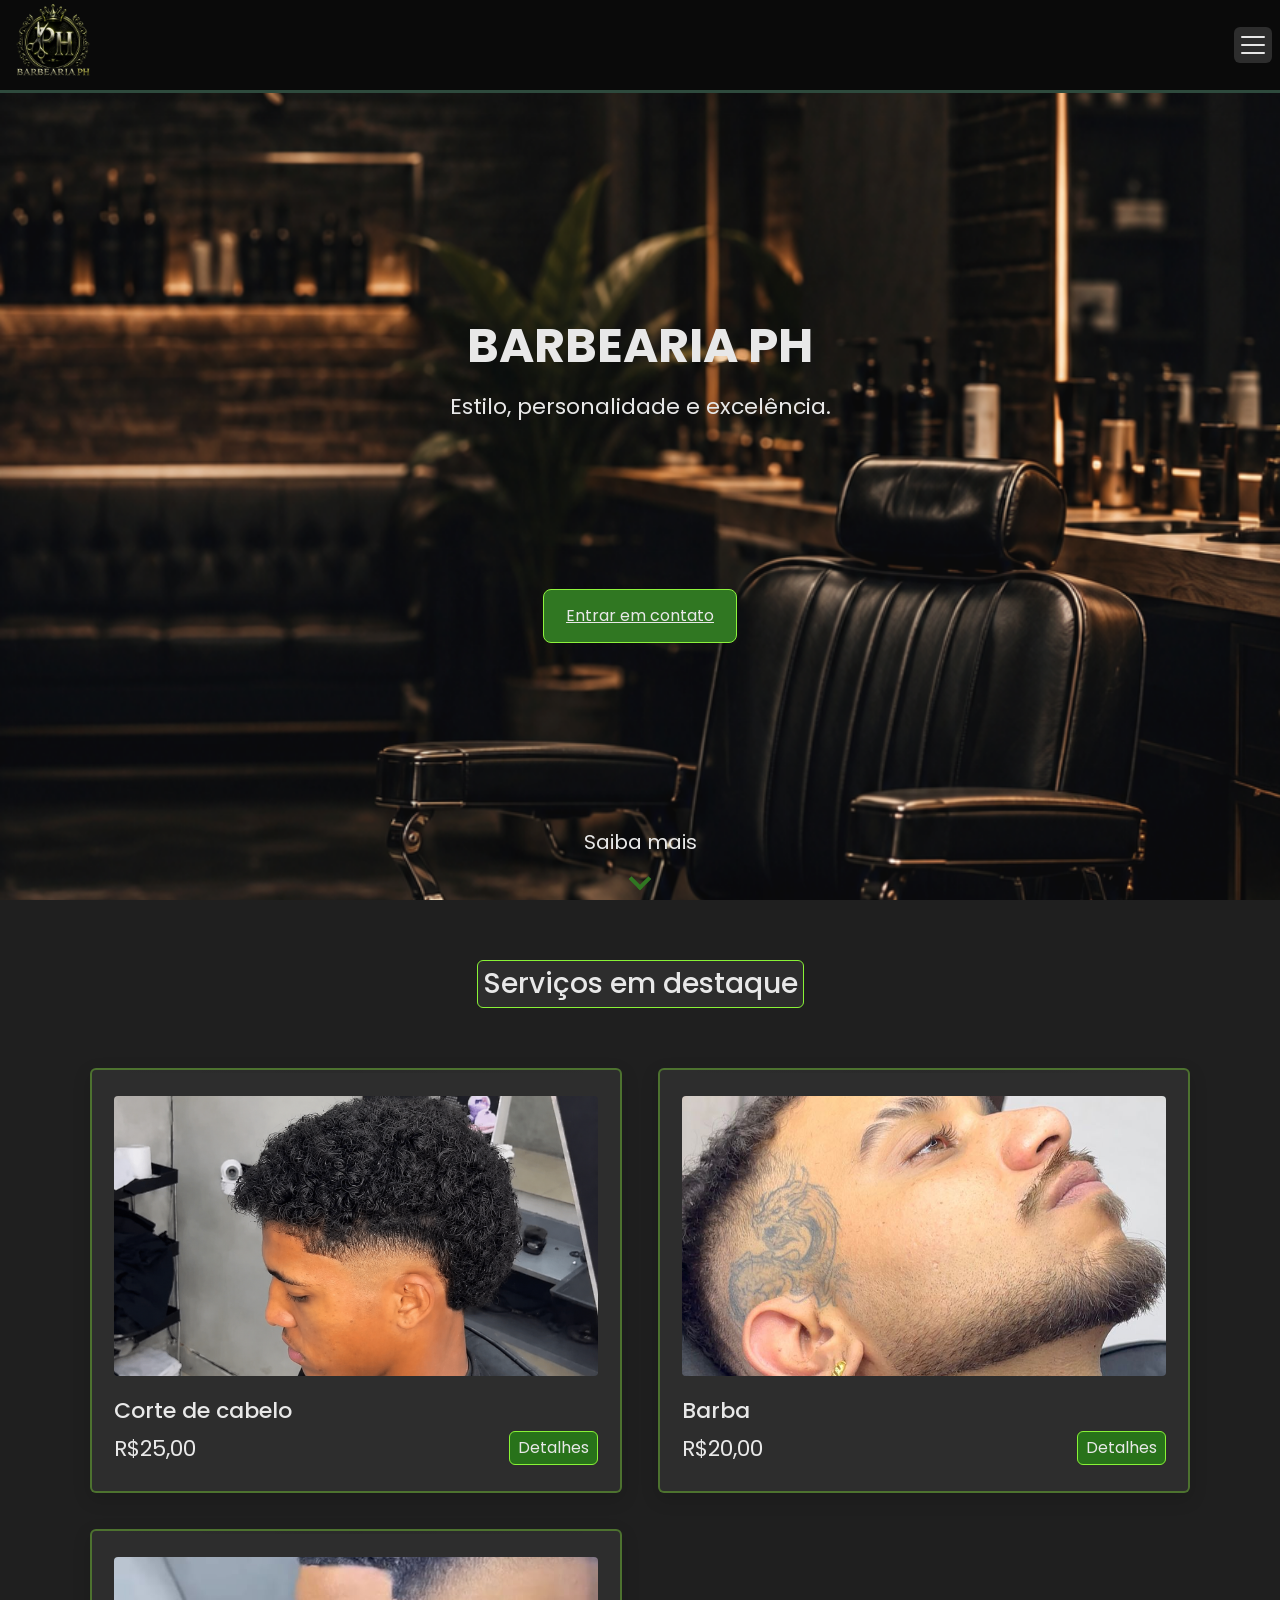
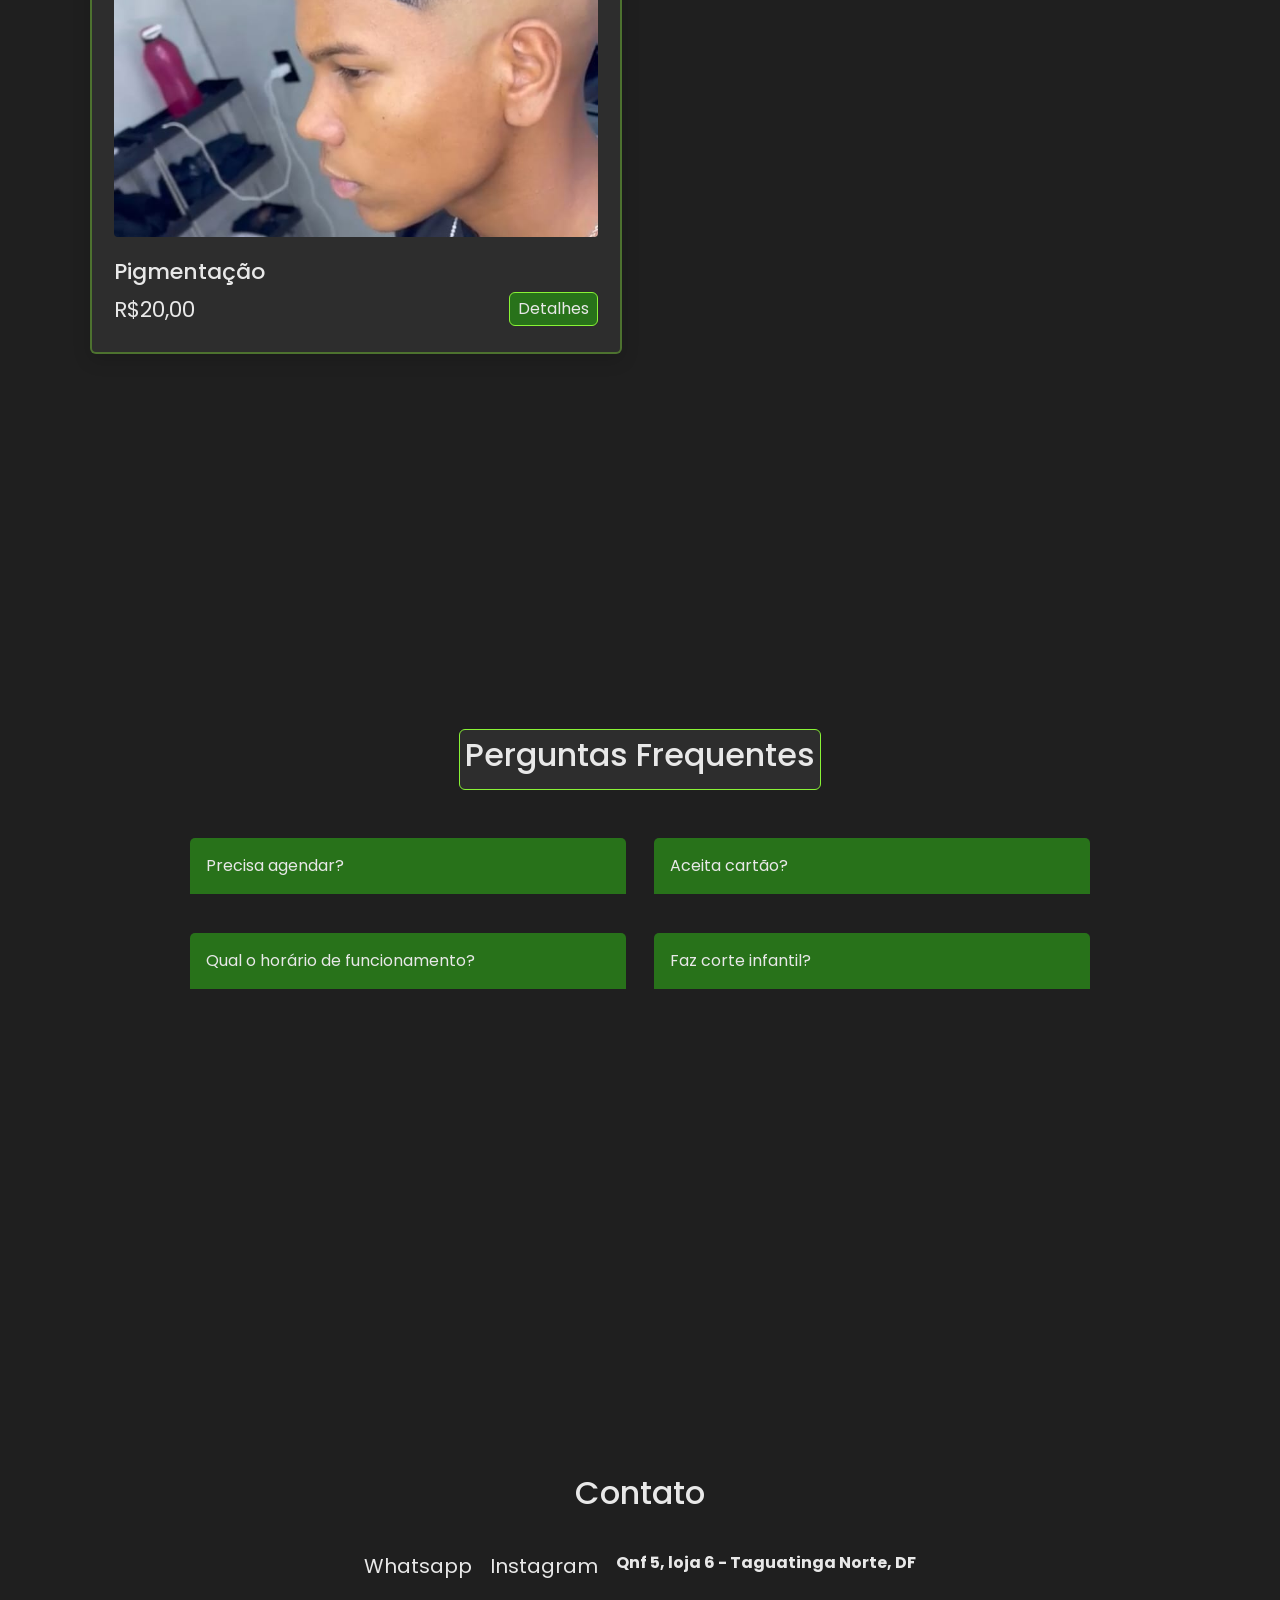
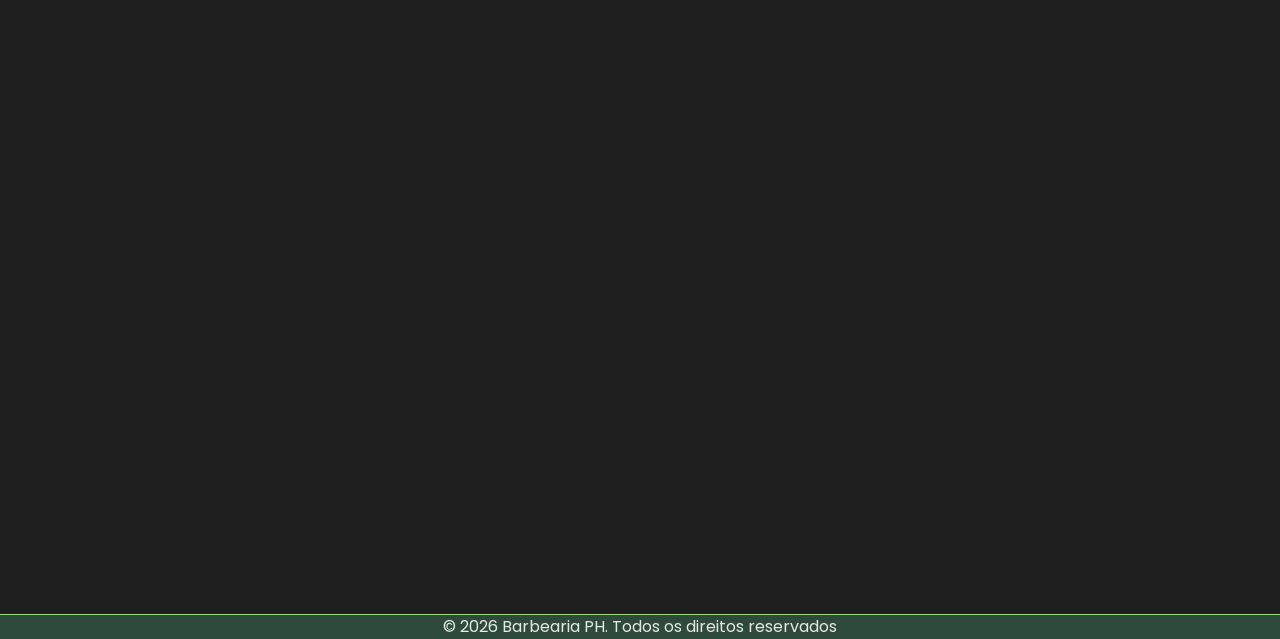
<file: index.html>
<!DOCTYPE html>
<html lang="pt-br">
<head>
    <meta charset="UTF-8">
    <meta name="viewport" content="width=device-width, initial-scale=1.0">
    <title>Barbearia PH</title>

    <link href="https://cdn.jsdelivr.net/npm/bootstrap@5.3.8/dist/css/bootstrap.min.css" rel="stylesheet">
    <script src="https://cdn.jsdelivr.net/npm/bootstrap@5.3.8/dist/js/bootstrap.bundle.min.js"></script>
    <link rel="stylesheet" href="css/index.css">
    <script src="js/index.js" defer></script>
</head>
<body>
    <header>
        <nav class="navbar fixed-top">
            <div class="container-fluid px-2">
                <figure class="header-logo">
                    <a href="index.html" class="logo"><img src="img/logobarbeariaph.png" alt="Logo da Barbearia PH" /></a>
                </figure>
                <button class="navbar-toggler" type="button" data-bs-toggle="offcanvas" data-bs-target="#offcanvasNavbar" aria-controls="offcanvasNavbar" aria-label="Toggle navigation">
                    <span class="navbar-toggler-icon"></span>
                </button>
                <div class="offcanvas offcanvas-end" tabindex="-1" id="offcanvasNavbar" aria-labelledby="offcanvasNavbarLabel">
                    <div class="offcanvas-header">
                        <a class="offcanvas-title" id="offcanvasNavbarLabel" href="index.html">Barbearia PH</a>
                        <button type="button" class="btn-close" data-bs-dismiss="offcanvas" aria-label="Close"></button>
                    </div>
                <div class="offcanvas-body">
                    <ul class="navbar-nav justify-content-end flex-grow-1 pe-3">
                        <li class="nav-item">
                            <a class="nav-link-active" aria-current="page" href="index.html">Home</a>
                        </li>
                        <li class="nav-item">
                            <a class="nav-link" href="servicos.html" target="_blank">Serviços</a>
                        </li>
                        <li class="nav-item">
                            <a class="nav-link" href="#perguntas-frequentes">FAQ</a>
                        </li>
                        <li class="nav-item">
                            <a class="nav-link" href="#contato">Contato</a>
                        </li>
                    </ul>
                </div>
                </div>
            </div>
        </nav>
    </header>
    <main>
        <section class="page-um">
            <section class="hero">
                <div class="hero-content">
                    <div class="hero-title-container">
                        <h1 class="hero-title">BARBEARIA PH</h1>
                    </div>
                    <div class="hero-slogan-container">
                        <p class="hero-slogan">Estilo, personalidade e excelência.</p>
                    </div>
                </div>
                <section class = "button">
                    <div class="button-container">
                        <a class="btnagendar" href="https://wa.me/5561995094496" target="_blank" rel="noopener noreferrer">Entrar em contato</a>
                    </div>
                </section>
                <section class="saiba-mais">
                    <div class="saiba-mais-container">
                        <a href="#servicos" class="btn-saiba-mais">
                            <span class="texto">Saiba mais</span>
                            <span class="seta" aria-hidden="true"></span>
                        </a>
                    </div>
                </section>
            </section>
        </section>
        <section class="servicos" id="servicos">
            <section class="page-dois">
                <section class="servicos-dstq">
                        <h2 class="servicos-dstq-titulo">Serviços em destaque</h2>
                </section>
                <section class="cards-servicos">
                    <!--Card serviço 1-->
                    <div class="hero-servicos">
                        <section class="servicos-dstq-container">       
                                <div class="servicos-dstq-top">
                                        <img src="img/servicodstq1.png" alt="Serviço 1" class="servicos-item-img"></img>                       
                                </div>
                                <div class="servicos-dstq-bottom">
                                    <div class="servicos-item-texto">
                                        <h2 class="servicos-item-titulo">Corte de cabelo</h2>
                                        <p class="servico-item-preco">R$25,00</p>
                                    </div>
                                    <div class="btn-detalhes-container">
                                        <div class="btn-detalhes">
                                            <a  href="servicos.html" target="_blank">Detalhes</a>
                                        </div>                           
                                    </div>
                                </div>
                        </section>
                    </div>
                    <!--Card serviço 2-->
                    <div class="hero-servicos">
                        <section class="servicos-dstq-container">       
                                <div class="servicos-dstq-top">
                                        <img src="img/servicodstq2.jpeg" alt="Serviço 2" class="servicos-item-img"></img>                       
                                </div>
                                <div class="servicos-dstq-bottom">
                                    <div class="servicos-item-texto">
                                        <h2 class="servicos-item-titulo">Barba</h2>
                                        <p class="servico-item-preco">R$20,00</p>
                                    </div>
                                    <div class="btn-detalhes-container">
                                        <div class="btn-detalhes">
                                            <a  href="servicos.html" target="_blank">Detalhes</a>
                                        </div>                           
                                    </div>
                                </div>
                        </section>
                    </div>
                    <!--Card serviço 3-->
                    <div class="hero-servicos">
                        <section class="servicos-dstq-container">       
                                <div class="servicos-dstq-top">
                                        <img src="img/servicodstq3.jpeg" alt="Serviço 3" class="servicos-item-img"></img>                       
                                </div>
                                <div class="servicos-dstq-bottom">
                                    <div class="servicos-item-texto">
                                        <h2 class="servicos-item-titulo">Pigmentação</h2>
                                        <p class="servico-item-preco">R$20,00</p>
                                    </div>
                                    <div class="btn-detalhes-container">
                                        <div class="btn-detalhes">
                                            <a  href="servicos.html" target="_blank">Detalhes</a>
                                        </div>                           
                                    </div>
                                </div>
                        </section>
                    </div>
                </section>        
            </section>
        </section>
        <section class="perguntas-frequentes" id="perguntas-frequentes">
            <section class="page-tres">
                <section class="faq-container">
                    <div class="faq-titulo">
                        <h2>Perguntas Frequentes</h2>
                    </div>
                    <!--ITEM 1-->
                    <section class="faq-item-container">
                        <div class="faq-item">
                            <button class="faq-question">
                                Precisa agendar?
                            </button>
                            <div class="faq-answer">
                                <p>Não é preciso, mas caso queira entre em contato conosco.</p>
                            </div>
                        </div>
                        <!--ITEM 2-->
                        <div class="faq-item">
                            <button class="faq-question">
                                Aceita cartão?
                            </button>
                            <div class="faq-answer">
                                <p>Sim, aceitamos cartão, pix e dinheiro.</p>
                            </div>
                        </div>
                        <!--ITEM 3-->
                        <div class="faq-item">
                            <button class="faq-question">
                                Qual o horário de funcionamento?
                            </button>
                            <div class="faq-answer">
                                <p>Segunda a sábado, das 9h às 19h.</p>
                            </div>
                        </div>
                        <div class="faq-item">
                            <button class="faq-question">
                                Faz corte infantil?
                            </button>
                            <div class="faq-answer">
                                <p>Sim,fazemos corte infantil.</p>
                            </div>
                        </div>
                    </section>
                </section>
            </section>
        </section>     
        <section class="contato" id="contato">
            <section class="page-tres">
                <section class="contato-container">
                    <div class="contato-titulo">
                        <h2>Contato</h2>
                    </div>
                    <section class="contato-item-container">
                        <!--ITEM 1-->
                        <div class="contato-item">
                           <nav>
                            <a class="link" href="https://wa.me/5561995094496" target="_blank">Whatsapp</a>
                           </nav>
                        </div>
                        <!--ITEM 2-->
                        <div class="contato-item">
                           <nav>
                            <a class="link" href="https://www.instagram.com/barberia_ph._?utm_source=ig_web_button_share_sheet&igsh=ZDNlZDc0MzIxNw==" target="_blank">Instagram</a>
                           </nav>
                        </div>
                        <!--ITEM 3-->
                        <section class="localizacao">
                        <div class="contato-item" id="contato-item">
                            <p>Qnf 5, loja 6 - Taguatinga Norte, DF</p>
                            <nav class="maps-barbearia">
                                <iframe class="mapa"src="https://www.google.com/maps/embed?pb=!1m18!1m12!1m3!1d295.21614324778017!2d-48.066659798179316!3d-15.817302652990191!2m3!1f0!2f0!3f0!3m2!1i1024!2i768!4f13.1!3m3!1m2!1s0x935a33482e25b237%3A0x584cac6ee8451214!2sBARBEARIA%20PH!5e1!3m2!1spt-BR!2sbr!4v1782081205339!5m2!1spt-BR!2sbr" width="600" height="450" style="border:0;" allowfullscreen="" loading="lazy" referrerpolicy="no-referrer-when-downgrade"></iframe>
                            </nav>
                           </section>
                        </div>
                    </section>
                </section>
            </section>
        </section>
    </main> 
    <footer>
        <p class="footer-texto">&copy; 2026 Barbearia PH. Todos os direitos reservados</p>
    </footer>               
</body>
</html>
</file>
<file: css/index.css>
@import url('https://fonts.googleapis.com/css2?family=Orbitron:wght@400..900&family=Poppins:ital,wght@0,100;0,200;0,300;0,400;0,500;0,600;0,700;0,800;0,900;1,100;1,200;1,300;1,400;1,500;1,600;1,700;1,800;1,900&family=Roboto:ital,wght@0,100..900;1,100..900&display=swap');
@import url('https://fonts.googleapis.com/css2?family=Orbitron:wght@400..900&family=Poppins:ital,wght@0,100;0,200;0,300;0,400;0,500;0,600;0,700;0,800;0,900;1,100;1,200;1,300;1,400;1,500;1,600;1,700;1,800;1,900&family=Roboto:ital,wght@0,100..900;1,100..900&display=swap');

* {
    margin: 0;
    padding: 0;
    font-family: 'Poppins', sans-serif;
    box-sizing: border-box;
}
body {
    width: 100%;
    min-height: 100dvh;
}

html {
    scroll-behavior: smooth;
}
main > section{
    scroll-snap-align: start;
}
.header-logo {
    margin: 0;
}

.header-logo img {
    width: 5.625rem;
    height: auto;
    display: block;
}

.navbar  {
    background-color: #0A0A0A;
    min-height: 3.5rem;
    padding: 0px 0px;
    border-bottom: 3px solid #2E4A3D;
    }

.navbar-toggler {
    width: 38px;
    height: 36px;
    padding: 0;
    display: flex;
    align-items: center;
    justify-content: center;
    border: none;
    border-radius: 8px;
    background-color: #2D2D2D;
    border-radius: 6px;
}

.navbar-toggler-icon {
    background-image: url("data:image/svg+xml,%3csvg xmlns='http://www.w3.org/2000/svg' viewBox='0 0 30 30'%3e%3cpath stroke='rgba(232,232,232,1)' stroke-linecap='round' stroke-miterlimit='10' stroke-width='2' d='M4 7h22M4 15h22M4 23h22'/%3e%3c/svg%3e") !important;
}   

.container-fluid {
    padding: 0px 0px;

}

.offcanvas-header {
    background-color: #0A0A0A;
    border-bottom: 3px solid #2E4A3D ;
}

.offcanvas-title {
    color: #E8E8E8;
    font-size: 22px;
    font-weight: bold;
    text-decoration: none;
}

.offcanvas-title:hover {
    color: #89F336;
    text-decoration: none;
}

.offcanvas-body {
    background-color: #0A0A0A;
}

.nav-link-active {
    color: #E8E8E8;
    font-size: 18px;
    font-weight: 500;
    text-decoration: underline;
}
.nav-link {
    color: #E8E8E8;
    font-size: 18px;
    font-weight: 500;
    transition: color 0.3s ease;
}
.nav-link:hover,
.nav-link-active:hover {
    color: #89F336;
    text-decoration: underline;
}


.btn-close {
    filter: invert(1);
}

.page-um {
    display: flex;
    flex-direction: column;
}

.hero{
    background-image: url("../img/backgroundhomepage.png");
    background-size: cover;
    background-position: center;
    background-repeat: no-repeat;
    opacity: 0.960;
    display: flex;
    flex-direction: column;
    align-items: center;
    justify-content: center;
    min-height: 100dvh;
}

.hero-content{
    padding: 50px 0px;
    margin-top: 200px;
}
.hero-title-container {
    display: flex;
    justify-content: center;
}
.hero-title {
    color: #E8E8E8;
    font-size: 2.125rem;
    font-weight: bold;
    text-align: center;
    margin-top: 3.75rem;
}

.hero-slogan {
    color: #E8E8E8;
    font-size: 1.0625rem;
    font-weight: medium;
    text-align: center;
    margin-top: 8px;
}
.button{
    display:flex;
    justify-content: center;    
}
.button-container {
    display: flex;
    justify-content: center;
    margin: 4.25rem auto;
    margin-top: 6.25rem;
    padding: 0.625rem 1rem;
    background-color: #28721A;
    border-radius: 0.5rem;
    border: solid 1px #89F336;
}


.btnagendar{
    color: #E8E8E8;
}

.btnagendar:hover {
    color: #89F336;
    text-decoration: none;
}



.saiba-mais-container {
    display: flex;
    justify-content: center;
    margin-top: 8.625rem;
}

.btn-saiba-mais{
    margin-top:16px;
    display: inline-flex;
    flex-direction: column;
    align-items: center;
    text-decoration: none;
    color: #e8e8e8;
}

.texto {
    font-size: 20px;
    font-weight: medium;
}

.seta {
    margin-top: 8px;
    display: inline-flex;
    align-items: center;
    justify-content: center;
    width: 1.75rem;
    height: 1.75rem;
    flex-shrink: 0;
}

.seta::before {
    content: "";
    width: 1rem;
    height: 1rem;
    border-right: 0.25rem solid #28721A;
    border-bottom: 0.25rem solid #28721A;
    transform: rotate(45deg);
}

.page-dois {
    display: flex;
    flex-direction: column;
    align-items: center;
    justify-content: center;
    padding: 80px 16px 50px;
    background-color: #1f1f1f;
    gap: 60px;
    min-height: 9dvh;
    width: 100%;
}

.cards-servicos {
    display: grid;
    grid-template-columns: 1fr;
    gap: 1.625rem;
    width: 100%;
    max-width: 70rem;
}

.hero-servicos {
    display: flex;
    flex-direction: column;
    align-items: center;
    justify-content: center;
    gap: 26px;
    width: 100%;
}
.servicos-item{
    padding: 0px;
}
.servicos-item-img {
    width: 100%;
    height: 11.875rem;
    object-fit: cover;
    border-radius: 4px;
}

.servicos-dstq-container {
    display: flex;
    flex-direction: column;
    align-items: center;
    justify-content: flex-start;
    gap: 22px;
    border-radius: 0.375rem;
    background-color: #2D2D2D;
    padding: 1.625rem 1.375rem  ;
    border: 2px solid rgba(137, 243, 54, 0.35);
    box-shadow: 0 6px 18px rgba(0, 0, 0, 0.15);
    transition: 0.2s ease;
    position: relative;
    width: 100%;
    height: 100%;
}

.servicos-dstq-container:hover{
    transform: translateY(-6px);
    box-shadow: 0 14px 30px rgba(0, 0, 0, 0.18);
}

.servicos-dstq-container::before{
    content: "";
    position: absolute;
    top: 0;
    left: 0;
    height: 3px;
    width: 100%;
    background: linear-gradient(90deg, transparent, rgba(0,0,0,0.2), transparent);
    opacity: 0.4;
    transition: 0.2s;
}

.servicos-dstq-container:hover::before{
    opacity: 1;
}
.servicos-dstq {
    background-color: #2D2D2D;
    display: flex;
    flex-direction: column;
    align-items: center;
    padding: 6px 5px;
    border-radius: 6px;
    border: solid 1px #89F336;
}

.servicos-dstq-top {
    display: flex;
    align-items: flex-start;
    justify-content: center;
    gap: 18px;
    width: 100%;
    height: auto;
}

.servicos-dstq-bottom {
    display: grid;
    grid-template-columns: minmax(0, 1fr) auto;
    align-items: stretch;
    gap: 16px;
    width: 100%;
    margin-top: auto;
}

.btn-detalhes-container {
    display: flex;
    align-items: flex-end;
    justify-content: flex-end;
    height: 100%;
}

.btn-detalhes {
    
    background-color: #28721A;
    border-radius: 6px;
    border: solid 1px #89F336;
}

.btn-detalhes a {
    display: inline-block;
    padding: 4px 8px;
    color: #E8E8E8;
    text-decoration: none;
    font-size: 16px;
    font-weight: medium;
}

.servicos-dstq-titulo {
    margin:0;
    color: #E8E8E8;
    font-size: 1.75rem;

}

.servicos-item-texto {
    display: flex;
    flex-direction: column;
    justify-content: center;
    align-items: flex-start;
    gap: 8px;
    min-width: 0;
}

.servicos-item-titulo {
    color: #E8E8E8;
    font-size: 1.375rem;
    margin: 0;

}

.servico-item-preco  {
    padding: 0;
    margin:0;
    font-size: 1.375rem;
    color: #E8E8E8;
}

.page-tres{
    padding: 50px 16px;
    display: flex;
    flex-direction: column;
    align-items: center;
    justify-content: center;
    background-color: #1f1f1f;
    gap: 30px;
    min-height: 80dvh;
    width: 100%;
    height: 100dvh;
}
.faq-container {
    display: flex;
    align-items: center;
    justify-content: center;
    flex-direction: column;
    gap: 48px;
}

.faq-item-container{
    display: grid;
    grid-template-columns: 1fr;
    gap: 28px;
    max-width: 100%;
}

.faq-item {
    max-width: 100%;
    margin-bottom: 0.625rem;
}
.faq-titulo {
    color: #E8E8E8;
    background-color: #2D2D2D;
    padding: 6px 5px;
    border-radius: 6px;
    border: solid 1px #89F336;
}

.faq-answer{
    max-width: 100%;
    width: 100%;
    color: #2D2D2D;
    background-color: #bab9b9;
    border-bottom: solid 0.5px #89F336;
    border-bottom-left-radius: 6px ;
    border-bottom-right-radius: 6px;
    max-height: 0;
    overflow: hidden;
    opacity: 0;
    transform: translateY(-10px);
    transition: all 0.4s ease;
    padding: 0 0.9375rem;
}

.faq-question{
    width: 100%;
    padding: 1rem;
    cursor: pointer;
    color: #e8e8e8;
    background-color: #28721A;
    border: none;
    border-top-left-radius:5px ;
    border-top-right-radius: 5px;
    text-align: left;
    font-size: 1rem;
}

.faq-item.active .faq-answer {
    max-height: 200px; 
    opacity: 1;
    transform: translateY(0);
    padding: 15px;
    }

.contato-container {

    height: 80%;
}

.contato-item-container {
    display: flex;
    flex-direction: column;
    gap: 18px;
    height: 100%;
}

.contato-titulo {
    text-align: center;
    padding: 1.875rem 0;
    color: #e8e8e8;
    
}
.contato-item {
    color: #E8E8E8; 
}

#contato-item {
    height: 100%;
}
.contato-item p {
    font-weight: bold;
}
.mapa {
    width: 100%;
   height: 100%;
}

.maps-barbearia{
    height: 100%;
}

.link {
    color: #E8E8E8;
    cursor: pointer;
    text-decoration: none;
    font-size: 1.25rem;
}

.link:hover{
    color: #89F336;
}

.localizacao {
    display: flex;
    flex-direction: column;
    gap: 28px;
    height: 70%;
}


footer {
    padding: 0px 0px ;
    background-color: #2E4A3D;
}

.footer-texto {
    height: 100%;
    margin: 0;
    text-align: center;
    color: #E8E8E8;
    border-top: solid 1px #89F336;
    scroll-snap-align: start;
}






















@media(min-width: 768px) {
.button-container {
    width: 100%;
    max-width: 17.5rem;
    display: flex;
    justify-content: center;
    margin: 68px;
    margin-top: 100px;
    padding: 0.875rem 1.375rem;
    background-color: #28721A;
    border-radius: 8px;
    }
.hero-title {
    font-size: 42px;
}

.hero-slogan {
    font-size: 20px;
}

.cards-servicos {
    grid-template-columns: repeat(2, 1fr);
}

.faq-item-container {
    grid-template-columns: repeat(2, 1fr);
}

.contato-item-container {
    flex-direction: row;
    justify-content: space-between;
    align-items: flex-start;
}
}

@media (min-width: 1024px) {
    .hero-title {
        font-size: 3rem;
    }

    .hero-slogan {
        font-size: 1.375rem;
    }
    .saiba-mais-container {
         margin-top: 100px; 
        }
    .cards-servicos {
        grid-template-columns: repeat(auto-fit, minmax(350px, 1fr));
        gap: 2.25rem;
        align-items: stretch; 
        max-width: 1100px;
        width: 100%;
        margin: 0 auto;
        justify-content: center;
    }
    .hero-servicos {
        align-items: stretch;
        height: 100%; 
        min-height: 200px; }

    .faq-item-container {
        grid-template-columns: repeat(2, 1fr);
        max-width: 900px;
    }

    .page-dois {
        padding: 60px 40px;
    }

    .contato-container {
        max-width: 1100px;
        margin: 0 auto;
    }

    .servicos-dstq-container {
        transition: transform 0.3s ease;
        height: 100%;
        width: 100%;
    }

    .servicos-dstq-container:hover {
        transform: translateY(-8px);
    }
    .servicos-item-titulo{ 
        line-height: 1.2; 
    }
    .servicos-item-img { 
        height: 17.5rem; 
    }
    .button-container { 
        width: 100%; 
        max-width: 280px; 
        display: flex; 
        justify-content: center; 
        margin: 68px; 
        margin-top: 100px;
        padding: 14px 22px;
        background-color: #28721A;
        border-radius: 8px;
     }
     .servicos-item-titulo, .servicos-item-preco {
        font-size: 1.375rem;
     }

}
</file>
